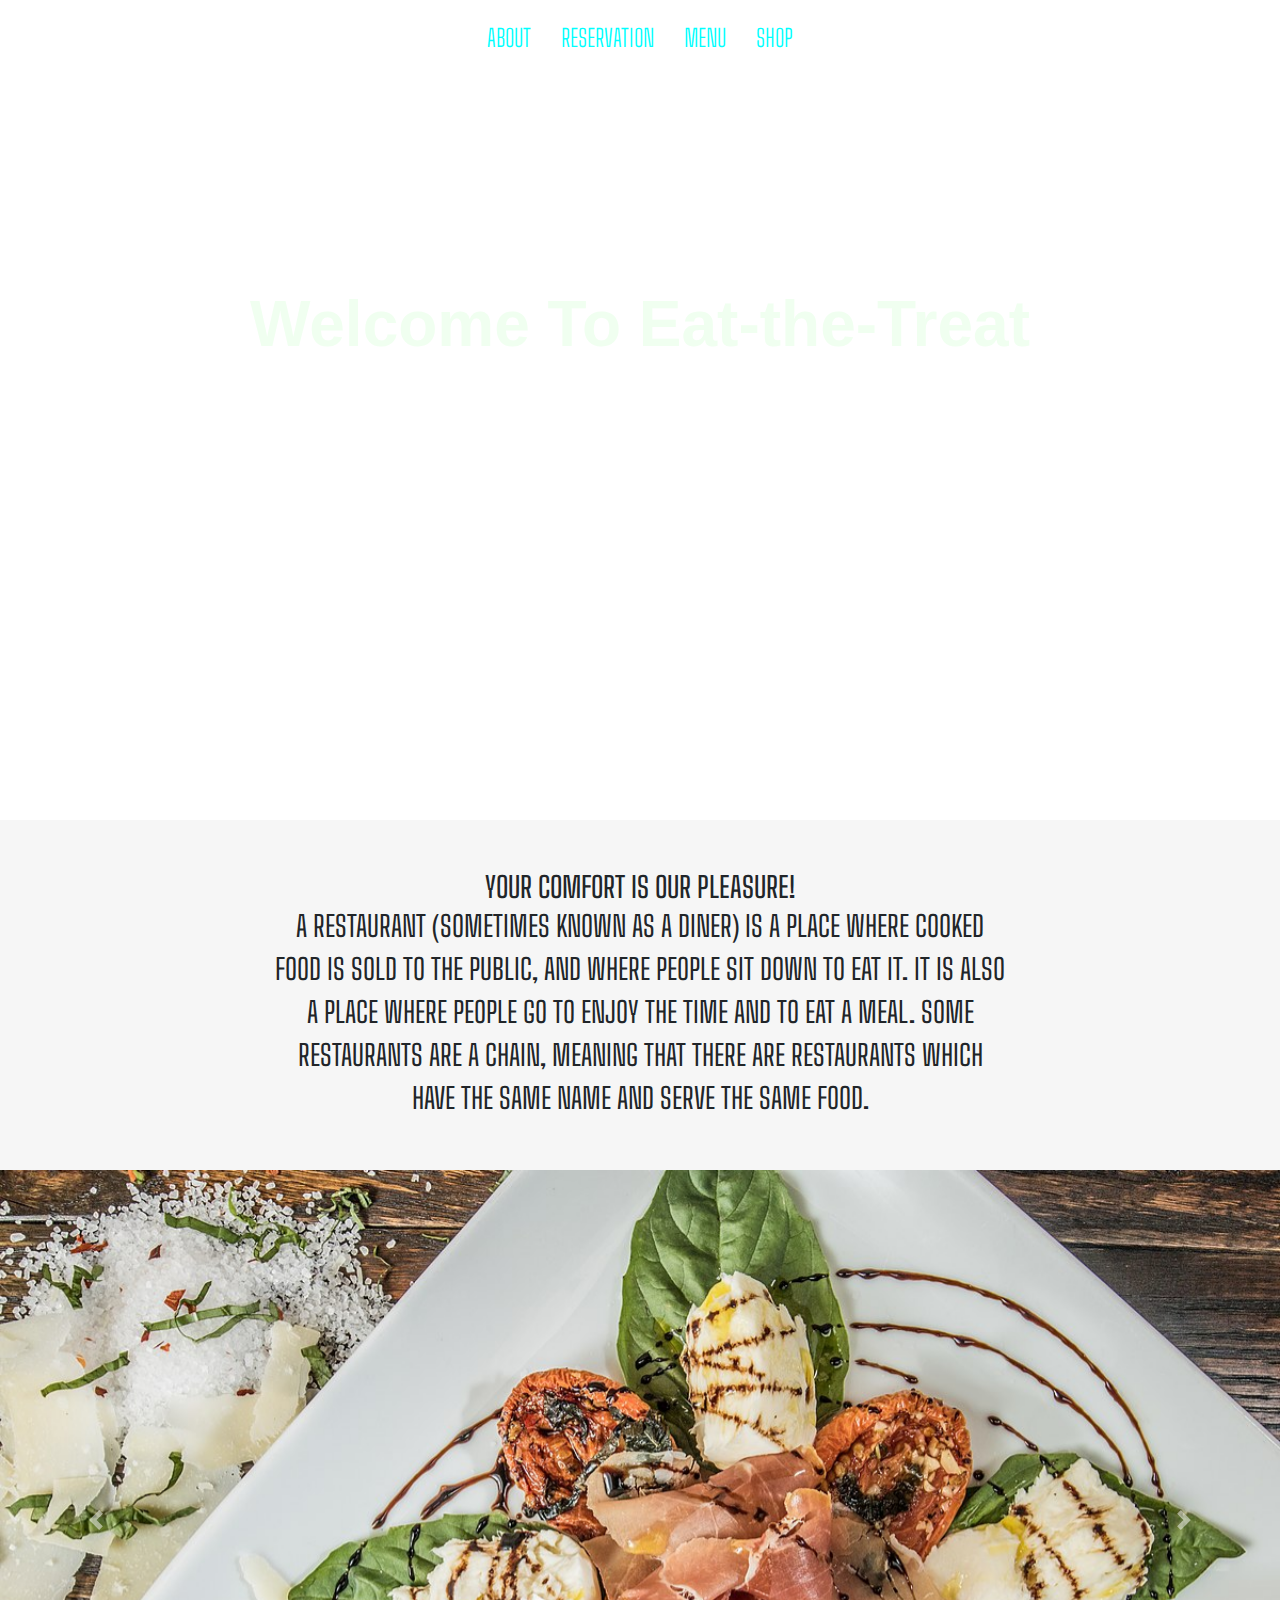
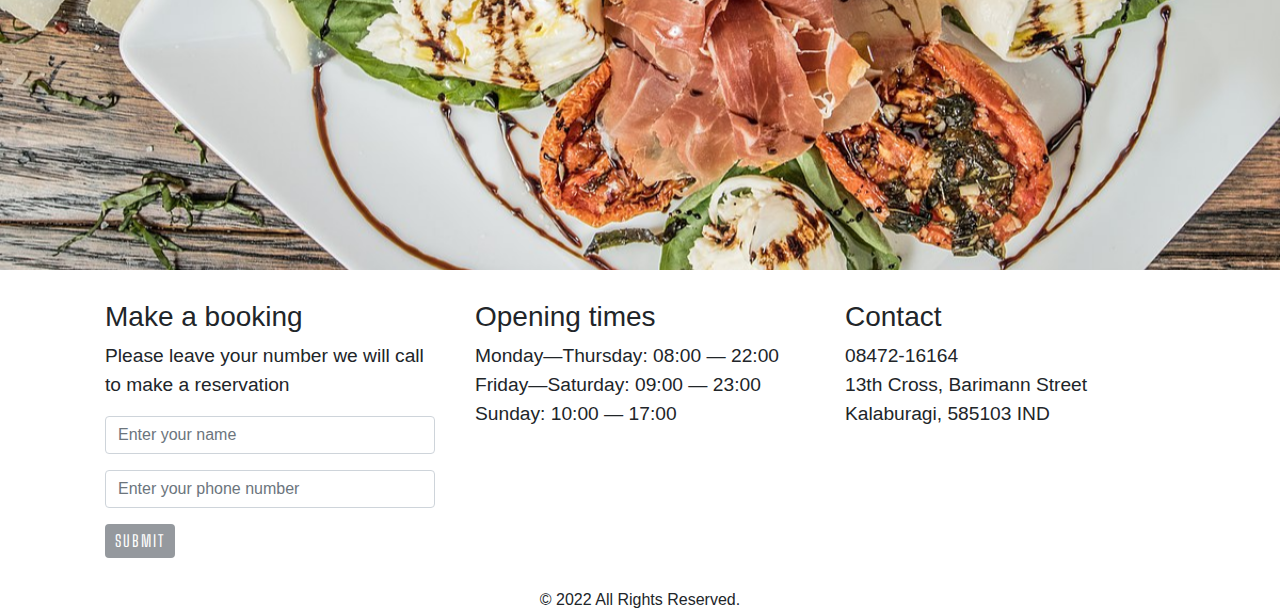
<file: Phase4Project1/index.html>
<!DOCTYPE html>
<html lang="en">

<head>

	
	<meta charset="utf-8">
	<meta name="viewport" content="width=device-width,
			initial-scale=1, shrink-to-fit=no">

	<link rel="stylesheet" href="index.css">

	<!-- Bootstrap CSS -->
	<link rel="stylesheet" href=
"https://stackpath.bootstrapcdn.com/bootstrap/4.3.1/css/bootstrap.min.css"
		integrity=
"sha384-ggOyR0iXCbMQv3Xipma34MD+dH/1fQ784/j6cY/iJTQUOhcWr7x9JvoRxT2MZw1T"
		crossorigin="anonymous">

	<title>Restaurant Website</title>
</head>

<body>

	
	<nav>
		<ul class="nav-flex-row">
			<li class="nav-item">
				<a href="#about">About</a>
			</li>
			<li class="nav-item">
				<a href="#reservation">Reservation</a>
			</li>
			<li class="nav-item">
				<a href="#menu">Menu</a>
			</li>
			<li class="nav-item">
				<a href="#shop">Shop</a>
			</li>
		</ul>
	</nav>
	<section class="section-intro">
		<header>
			<h1> Welcome To Eat-the-Treat
				</h1>
		</header>
		<div class="link-to-book-wrapper">
			<a class="link-to-book"
				href="#reservations">Book a table</a>
		</div>
	</section>

	<section class="about-section">
		<article>
			<h3>
				Your Comfort is our Pleasure!
			</h3>

			
<p>
    A restaurant (sometimes known as a diner) is a place where cooked food is sold to the public, and where people sit down to eat it. It is also a place where people go to enjoy the time and to eat a meal. Some restaurants are a chain, meaning that there are restaurants which have the same name and serve the same food.
			</p>

		</article>
	</section>

	
	<div id="carouselExampleControls"
		class="carousel slide" data-ride="carousel">
		<div class="carousel-inner">
			<div class="carousel-item active">
				<img src="img/food1.jpg"
					class="d-block w-100" alt="food">
			</div>
			<div class="carousel-item">
				<img src="img/food2.jpg"
					class="d-block w-100" alt="food">
			</div>
			<div class="carousel-item">
				<img src="img/food3.jpg"
					class="d-block w-100" alt="food">
			</div>
		</div>
		<a class="carousel-control-prev"
			href="#carouselExampleControls"
			role="button" data-slide="prev">
			<span class="carousel-control-prev-icon"
				aria-hidden="true">
			</span>
			<span class="sr-only">Previous</span>
		</a>
		<a class="carousel-control-next"
			href="#carouselExampleControls"
			role="button" data-slide="next">
			<span class="carousel-control-next-icon"
				aria-hidden="true">
			</span>
			<span class="sr-only">Next</span>
		</a>
	</div>

	<div class="container">
		<div class="row-flex">
			<div class="flex-column-form">
				<h3>
					Make a booking
				</h3>
				<form class="media-centered">
					<div class="form-group">
						
<p>
							Please leave your number we will
							call to make a reservation
						</p>

						
						<input type="name" class="form-control"
							id="exampleInputName1"
							aria-describedby="nameHelp"
							placeholder="Enter your name">
					</div>
					<div class="form-group">
						<input type="number" class="form-control"
							id="exampleInputphoneNumber1"
							placeholder="Enter your phone number">
					</div>
					<button type="submit" class="btn btn-primary">
						Submit
					</button>
				</form>
			</div>
			<div class="opening-time">
				<h3>
					Opening times
				</h3>
				
<p>
					<span>Monday—Thursday: 08:00 — 22:00</span>
					<span>Friday—Saturday: 09:00 — 23:00 </span>
					<span>Sunday: 10:00 — 17:00</span>
				</p>

			</div>
			<div class="contact-address">
				<h3>
					Contact
				</h3>
				
<p>
					<span>08472-16164</span>
					<span>13th Cross, Barimann Street</span>
					<span>Kalaburagi, 585103 IND</span>
				</p>

			</div>
		</div>
	</div>



	

	<script src="https://code.jquery.com/jquery-3.3.1.slim.min.js"
		integrity=
"sha384-q8i/X+965DzO0rT7abK41JStQIAqVgRVzpbzo5smXKp4YfRvH+8abtTE1Pi6jizo"
		crossorigin="anonymous">
	</script>
	
	<script src=
"https://cdnjs.cloudflare.com/ajax/libs/popper.js/1.14.7/umd/popper.min.js"
		integrity=
"sha384-UO2eT0CpHqdSJQ6hJty5KVphtPhzWj9WO1clHTMGa3JDZwrnQq4sF86dIHNDz0W1"
		crossorigin="anonymous">
	</script>
	
	<script src=
"https://stackpath.bootstrapcdn.com/bootstrap/4.3.1/js/bootstrap.min.js"
		integrity=
"sha384-JjSmVgyd0p3pXB1rRibZUAYoIIy6OrQ6VrjIEaFf/nJGzIxFDsf4x0xIM+B07jRM"
		crossorigin="anonymous">
	</script>
</body>
<footer style="text-align: center;">

    &copy 2022 All Rights Reserved.

</footer>
</html>
</file>
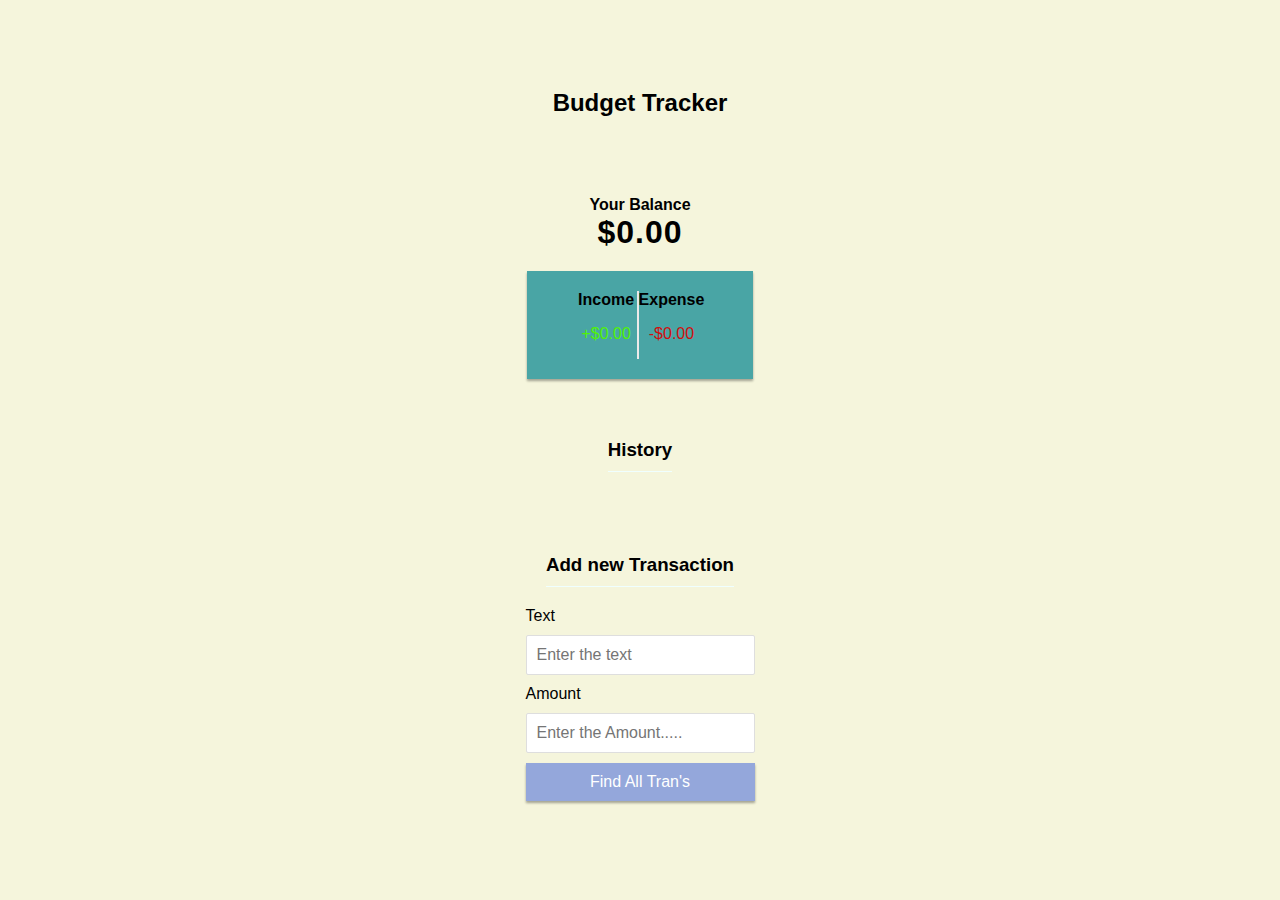
<file: Phase4project2/index.html>
<!DOCTYPE html>
<html lang="en">
<head>
    <meta charset="UTF-8">
    <meta http-equiv="X-UA-Compatible" content="IE=edge">
    <meta name="viewport" content="width=device-width, initial-scale=1.0">
    <title>Budget Tracker</title>
   <link rel="stylesheet" href="index.css">
</head>
<body>
    <h2>Budget Tracker</h2>
    <div class="container"></div>
    <h4>Your Balance</h4>
    <h1 id="balance">$0.00</h1>
    <div class="income-expense-container">
        <div>
            <h4>Income</h4>
            <p id="money-plus" class="money-plus">
                +$0.00
            </p>
        </div>
        <div>
            <h4>Expense</h4>
            <p id="money-minus" class="money-minus">
                -$0.00
            </p>
        </div>
    </div>
        <h3>History</h3>
        <ul>
            <!-- <li class="minus">
                Cash <span>-$400</span><button class="delete-btn">Del</button>
            </li> -->
        </ul>

        <h3>Add new Transaction</h3>
        <form  id="form">
            <div class="from-control">
                <label for="Text">Text</label>
                <input type="text" id="text" placeholder="Enter the text">
            </div>
            <div class="from-control">
                <label for="Amount">Amount</label>
                <input type="number" id="amount" placeholder="Enter the Amount.....">
            </div>
            <button class="btn">Find All Tran's</button>
        </form>
    
    <script src="index.js"></script>
</body>
</html>
</file>
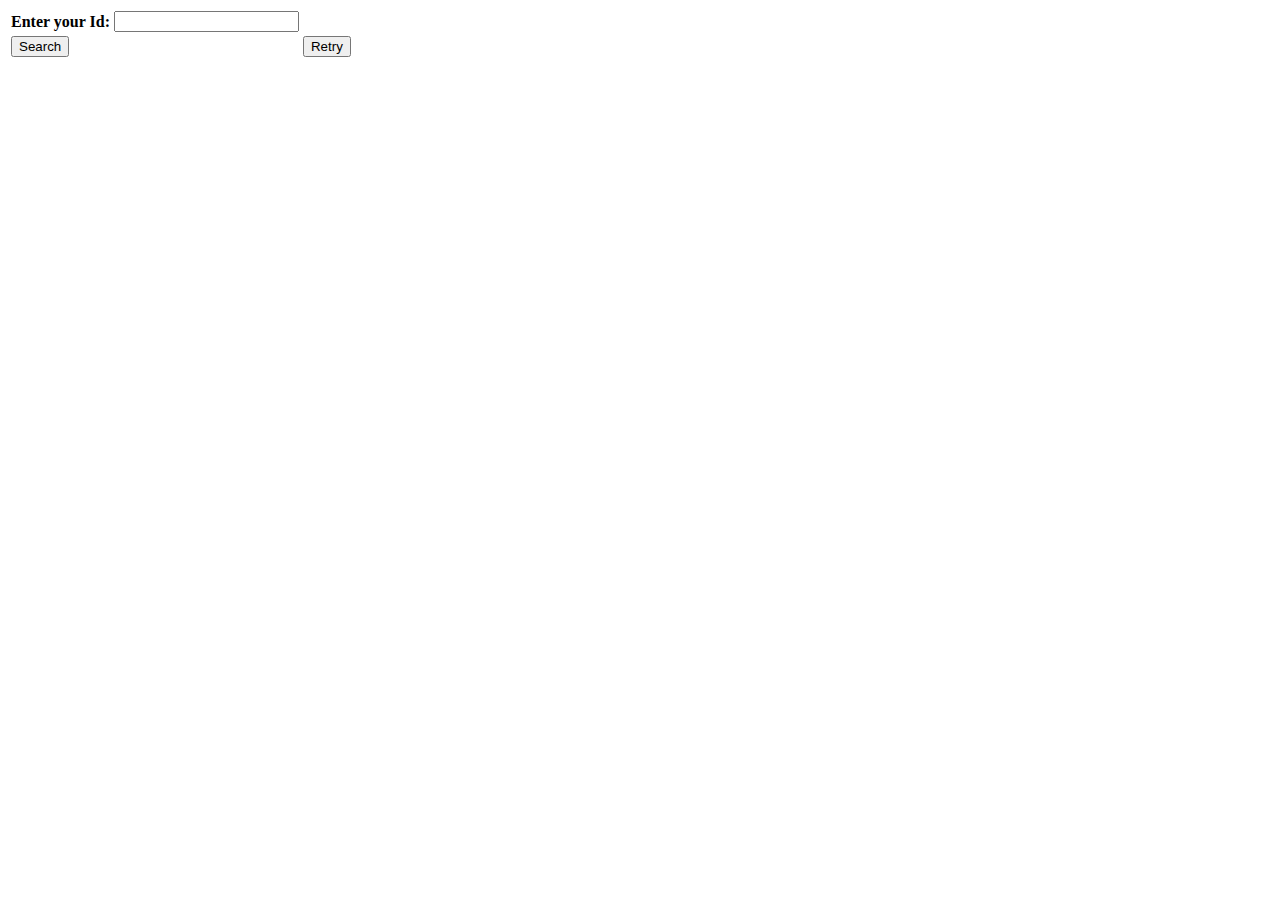
<file: Product_Validation/src/main/webapp/index.html>
<!DOCTYPE html>
<html>
<head>
<meta charset="ISO-8859-1">
<title>ProductBazar</title>
</head>
<body >

<form action="display">
<table>
	<tr>
	<th>Enter your Id:</th> 
	<td><input type="text" name="pid"></td>
	</tr>
	<tr>
	<td colspan="2"><input type ="submit" value="Search"></td>
	<td colspan="2"><input type ="reset" value="Retry"></td>
	</tr>
</table>
</form>
</body>
</html>
</file>
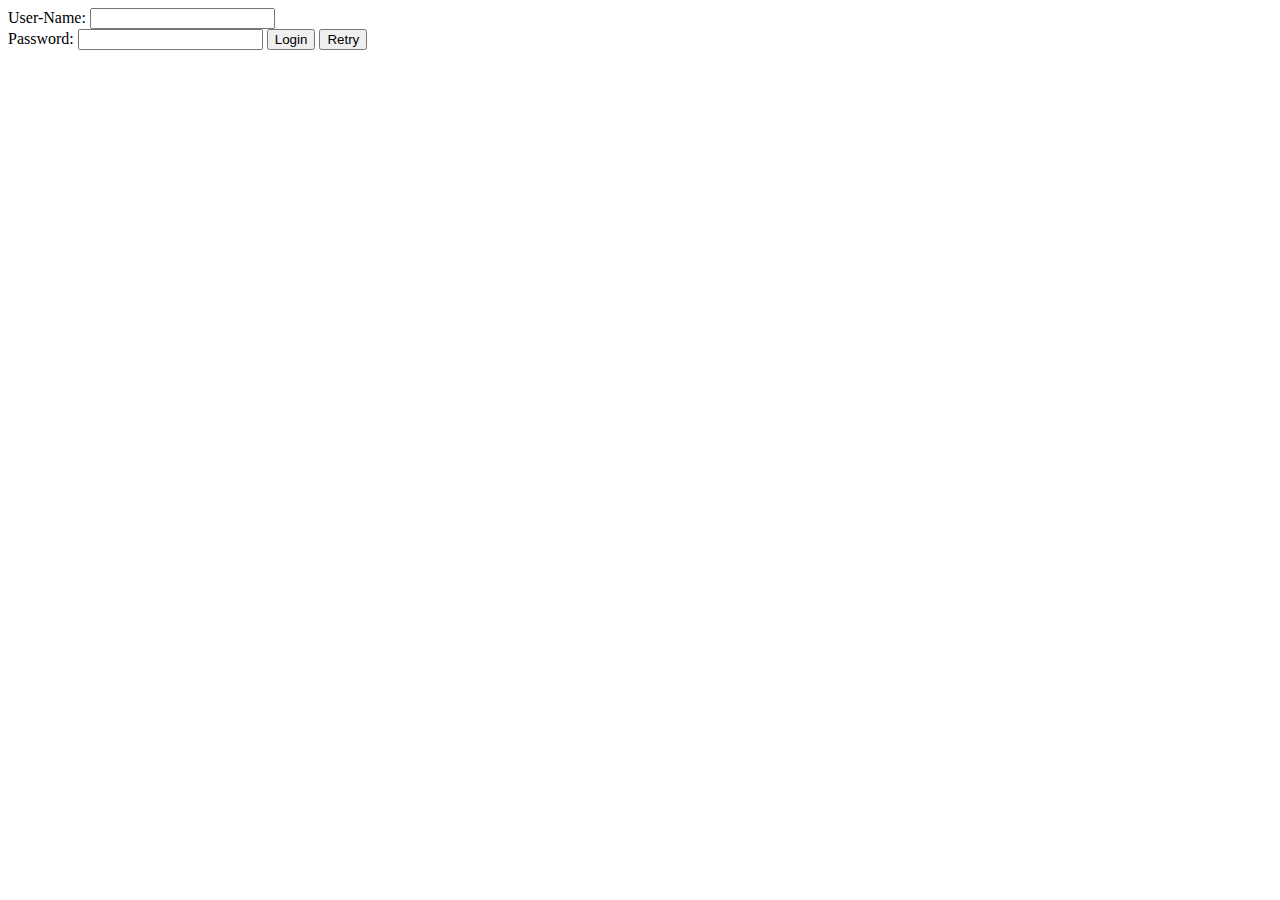
<file: Validate_Demo/src/main/webapp/index.html>
<!DOCTYPE html>
<html>
<head>
<meta charset="ISO-8859-1">
<title>Insert title here</title>
</head>
<body>
<form action="Validate" method="post">
User-Name: <input type="text" name="username"><br>
Password: <input type="password" name="password">

<input type= "submit" value="Login">
<input type="reset" value="Retry">
</form>
</body>
</html>
</file>
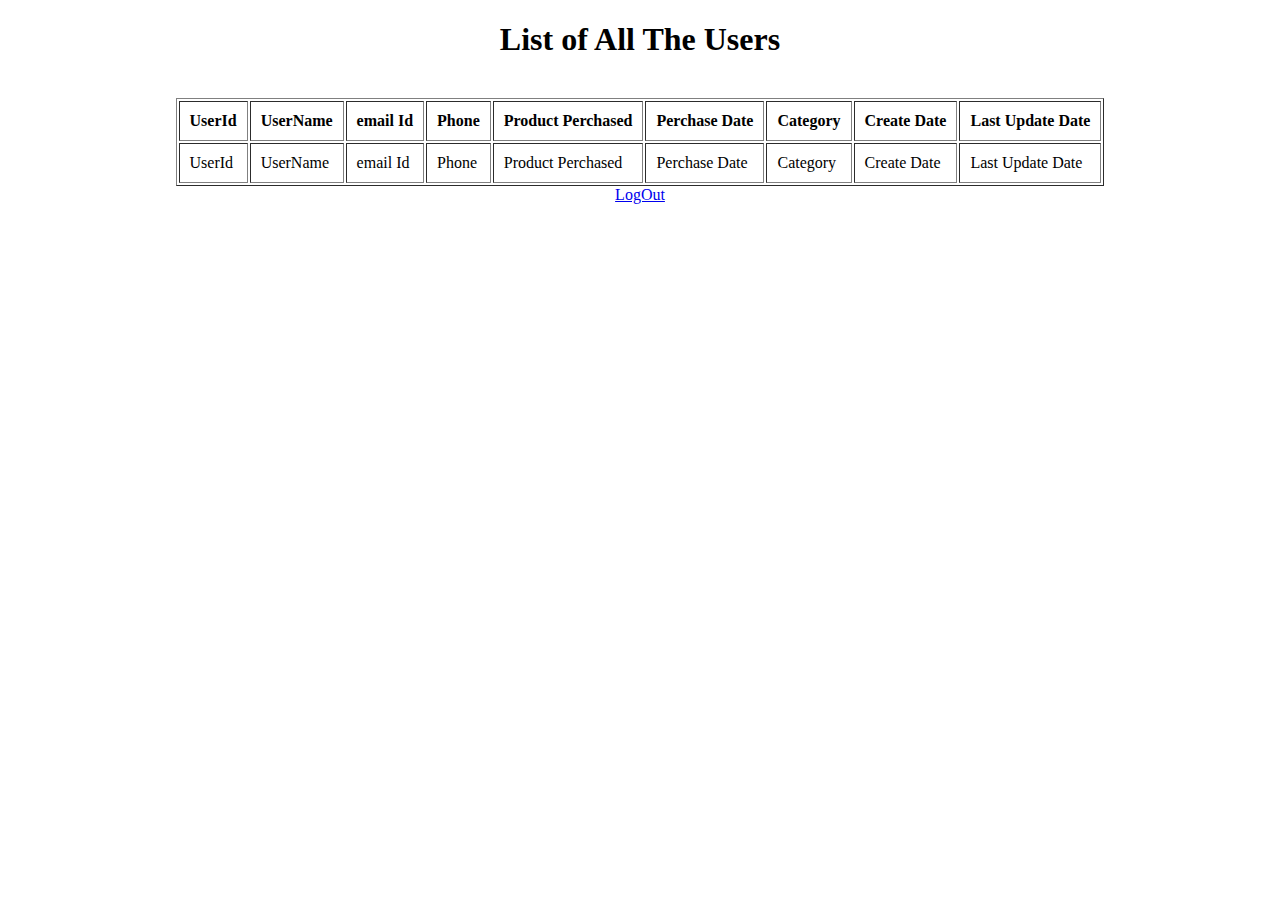
<file: SportyShoesStore/src/main/resources/templates/index.html>
<!DOCTYPE html>
<html xmlns="http://www.w3.org/1999/xhtml"
      xmlns:th="http://www.thymeleaf.org">
<head>
<meta charset="ISO-8859-1">
<title>List OF User Details</title>
</head>
<body>
<div align="center">
<H1>List of All The Users</H1>
<br/>
 <table border="1" cellpadding="10">
   <thead>
     <tr>
        <th>UserId</th>
        <th>UserName</th>
        <th>email Id</th>
        <th>Phone</th>
        <th>Product Perchased</th>
        <th>Perchase Date</th>
        <th>Category</th>
        <th>Create Date</th>
        <th>Last Update Date</th>
      </tr>
     </thead>
     <tbody>
       <tr th:each="userdetails : ${listUsers}">
          <td th:text="${userdetails.userId}">UserId</td>
          <td th:text="${userdetails.username}">UserName</td>
          <td th:text="${userdetails.emailId}">email Id</td>
          <td th:text="${userdetails.phone}">Phone</td>
          <td th:text="${userdetails.productPerchased}">Product Perchased</td>
          <td th:text="${userdetails.perchaseDate}">Perchase Date</td>
          <td th:text="${userdetails.category}">Category</td>
          <td th:text="${userdetails.createDate}">Create Date</td>
          <td th:text="${userdetails.lastUpdateDate}">Last Update Date</td>
        </tr>
     </tbody>
     </table>
     <a href="/logout">LogOut</a>
   </div>
</body>
</html>
</file>
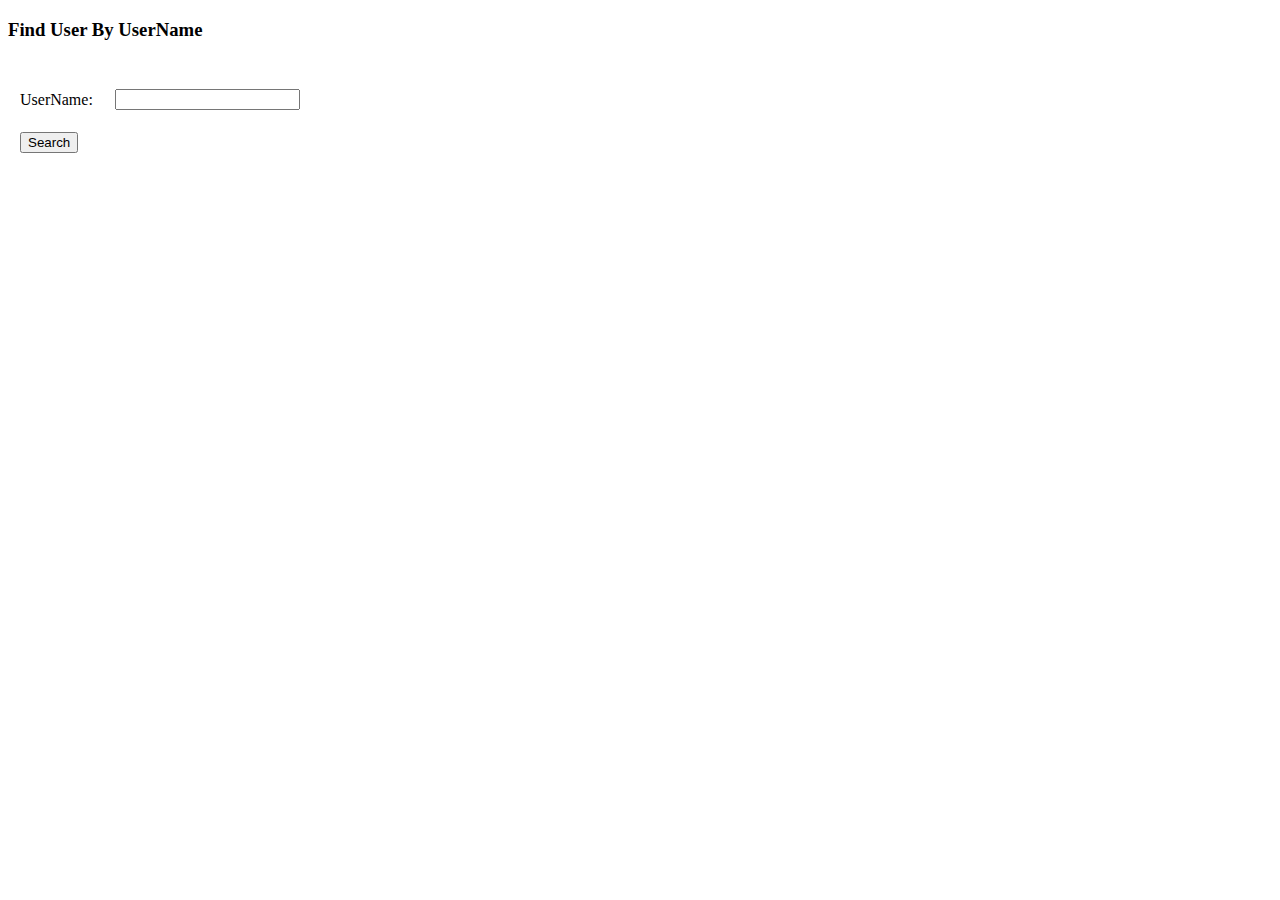
<file: SportyShoesStore/src/main/resources/templates/finduser.html>
<!DOCTYPE html>
<html xmlns="http://www.w3.org/1999/xhtml"
����xmlns:th="http://www.thymeleaf.org">
<head>
<meta charset="ISO-8859-1">
<title>Insert title here</title>
</head>
<body>
 <div aling="center">
    <H3>Find User By UserName</H3>
    <br>
    <form action="#" th:action="@{/find{username}" th:object="${userdetails}" method ="post">
         <table border="0" cellpadding="10">
            <tr>
              <td>UserName:</td>
                <td> <input type="text" th:feild="*{username}"/>
                  </td>
                   <tr>
                    <td colspan="2"><button type="submit">Search</button> </td>
                </tr>
            </table>    
    </form>
 </div>
</body>
</html>
</file>
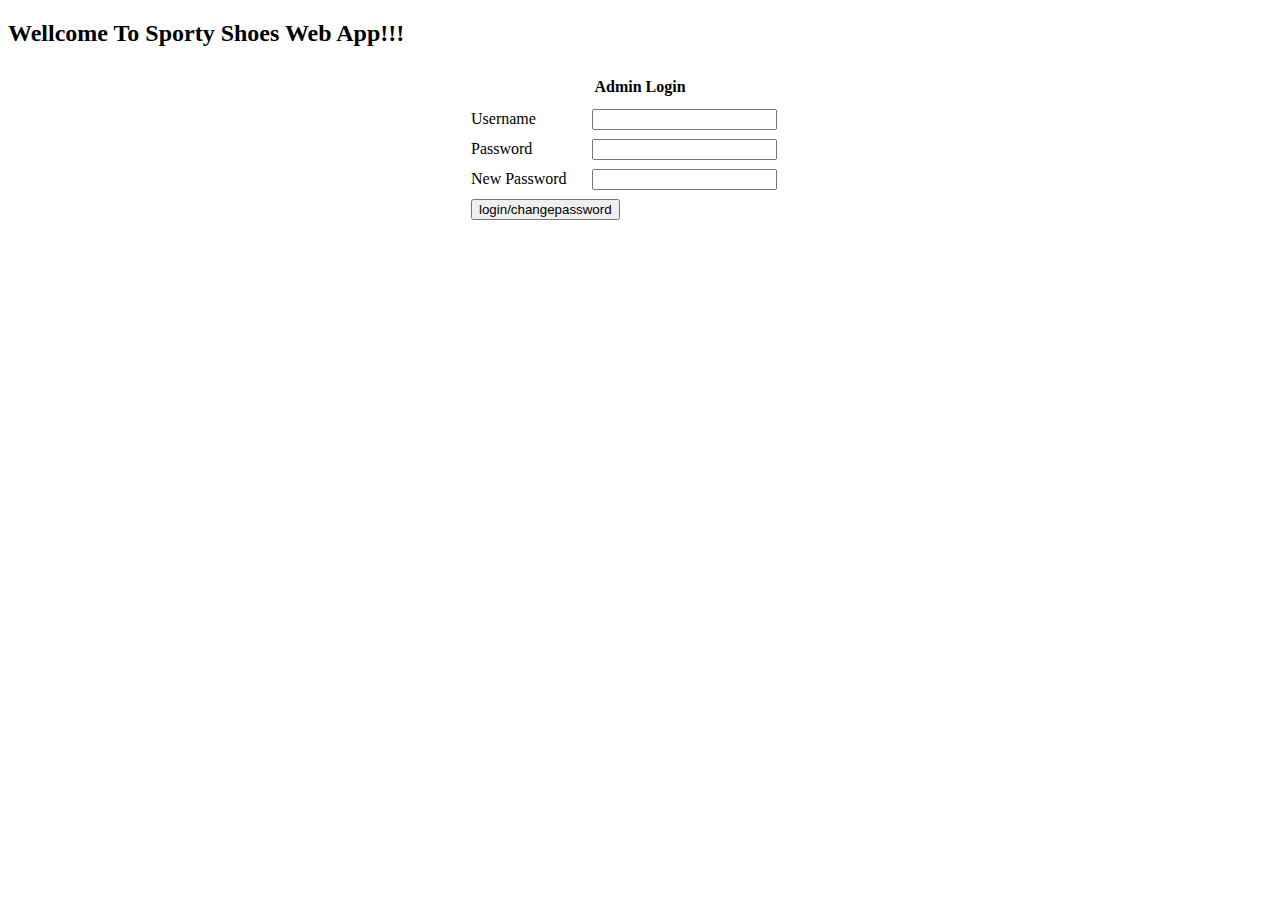
<file: SportyShoesStore/src/main/resources/templates/login.html>
<!DOCTYPE html>
<html>
<head>
<meta charset="ISO-8859-1">
<title>Insert title here</title>
</head>
<body>
<div aling="center">
<h2>Wellcome To Sporty Shoes Web App!!!</h2>

	<table width="100%" height="100%" border="0" cellpadding="0"
		align="center">
		<tr>
			<td align="center" valign="middle">
				<table class="table-bordered" width="350" border="0" cellpadding="3"
					cellspacing="3" bgcolor="#ffffff">

					<form action="#" th:action="@{/adminlogin}" th:object="${user}"
						method="post">


						<tr>
							<td height="25" colspan="2" align="left" valign="middle"
								bgcolor="#ffffff" class="style2">
								<div align="center">
									<strong>Admin Login</strong>
								</div>
							</td>
						</tr>
						<tr>
							<td>Username</td>
							<td><input type="text" th:field="*{username}"
								class="form-control" /></td>
						</tr>
						<tr>
							<td>Password</td>
							<td><input type="password" th:field="*{password}"
								class="form-control" /></td>
						</tr>
						<tr>
							<td>New Password</td>
							<td><input type="password" th:field="*{newPassword}"
								class="form-control" /></td>
						</tr>
						<tr>
							<td colspan="2"><button type="submit" class="btn btn-info"
									align="right">login/changepassword</button></td>
						</tr>						
					</form>

				</table>
			</td>
		</tr>
	</table>
</body>
</html>
</file>
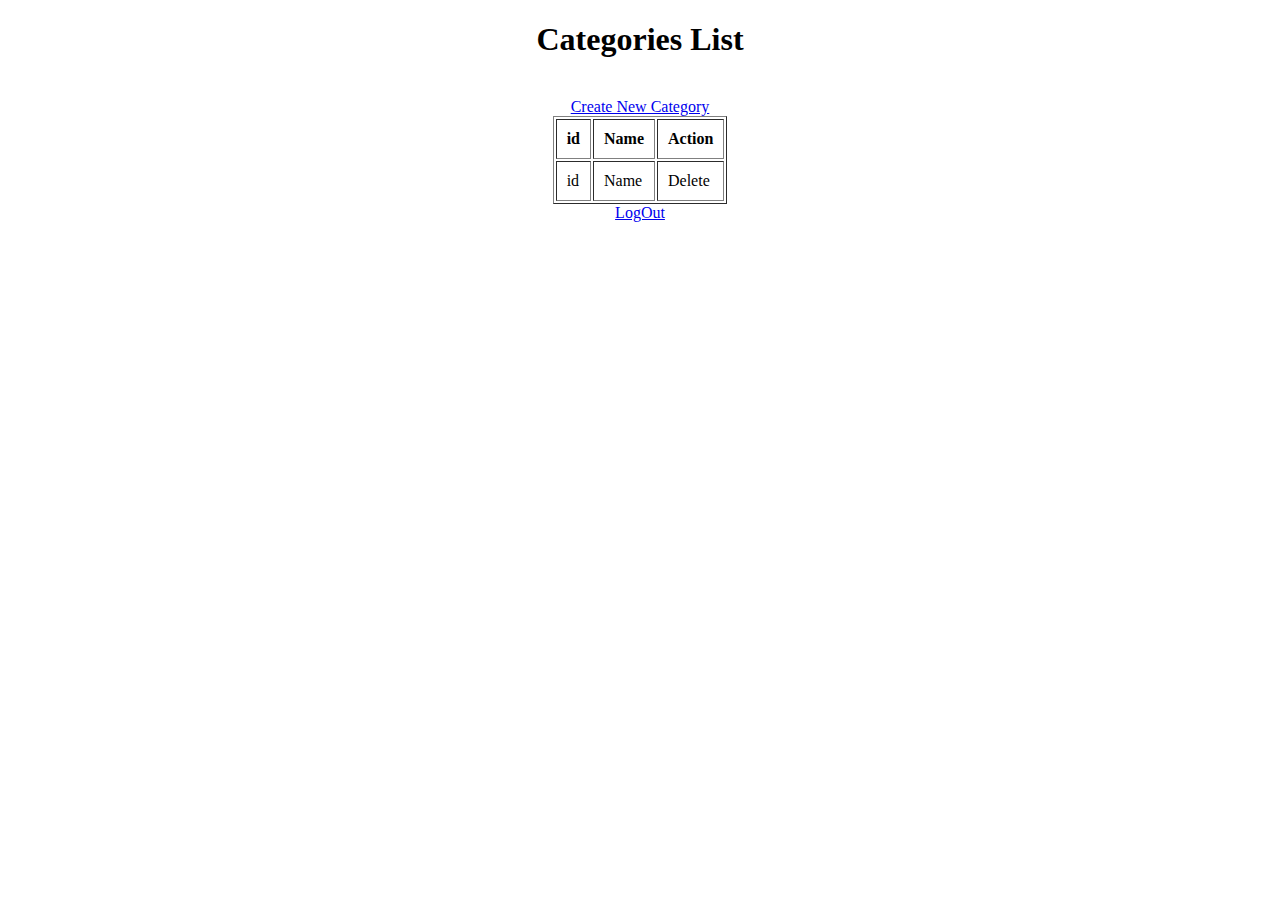
<file: SportyShoesStore/src/main/resources/templates/manage.html>
<!DOCTYPE html>
<html xmlns="http://www.w3.org/1999/xhtml"xmlns:th="http://www.thymeleaf.org">
<head>
<meta charset="ISO-8859-1">
<title>Manage Category Unit<</title>
</head>
<body>
<div align="center">
<h1>Categories List</h1><br>
<div align="center">
<a href="/new">Create New Category</a>
</div>
<table border="1" cellpadding="10"><thead><tr>
<th>id</th>
<th>Name</th>
<th>Action</th>
</tr>
</thead>
<tbody>
<tr th:each="categories : ${listCategories}">
<td th:text="${categories.id}">id</td>
<td th:text="${categories.categoryName}">Name</td>
<td><a th:href="@{/delete/{id}(id=${categories.id})}">Delete</a></td>
</tr>
</tbody>
</table>
<a href="/logout">LogOut</a>
</div>
</body>
</html>
</file>
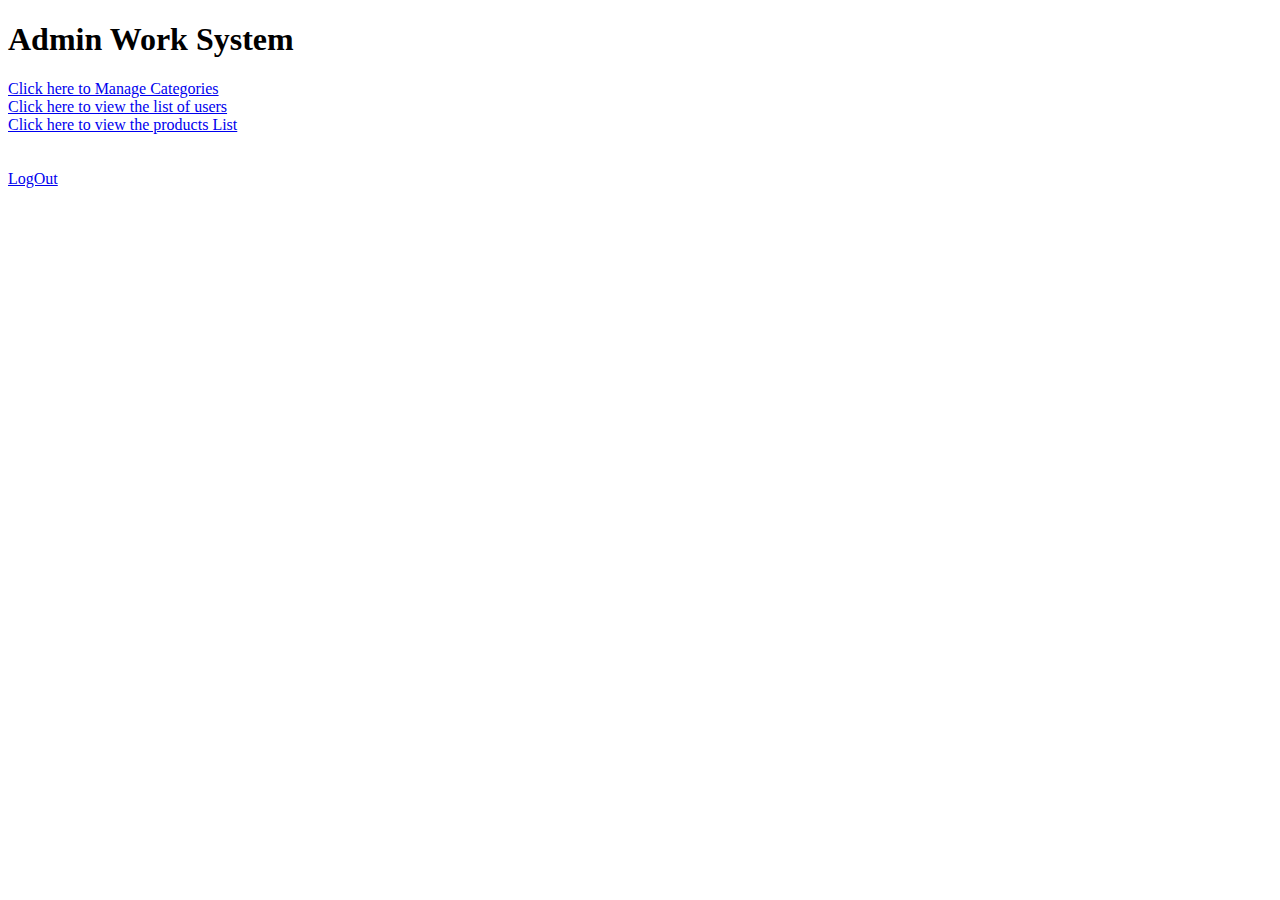
<file: SportyShoesStore/src/main/resources/templates/menu.html>
<!DOCTYPE html>
<html>
<head>
<meta charset="ISO-8859-1">
<title>Insert title here</title>
</head>
<body>
<h1>Admin Work System</h1>
<a href="/listcat">Click here to Manage Categories</a><br>
<a href="/index">Click here to view the list of users</a><br>
<a href="/listprod">Click here to view the products List</a><br>
<br>
<br>
<a href="/logout">LogOut</a>



</body>
</html>
</file>
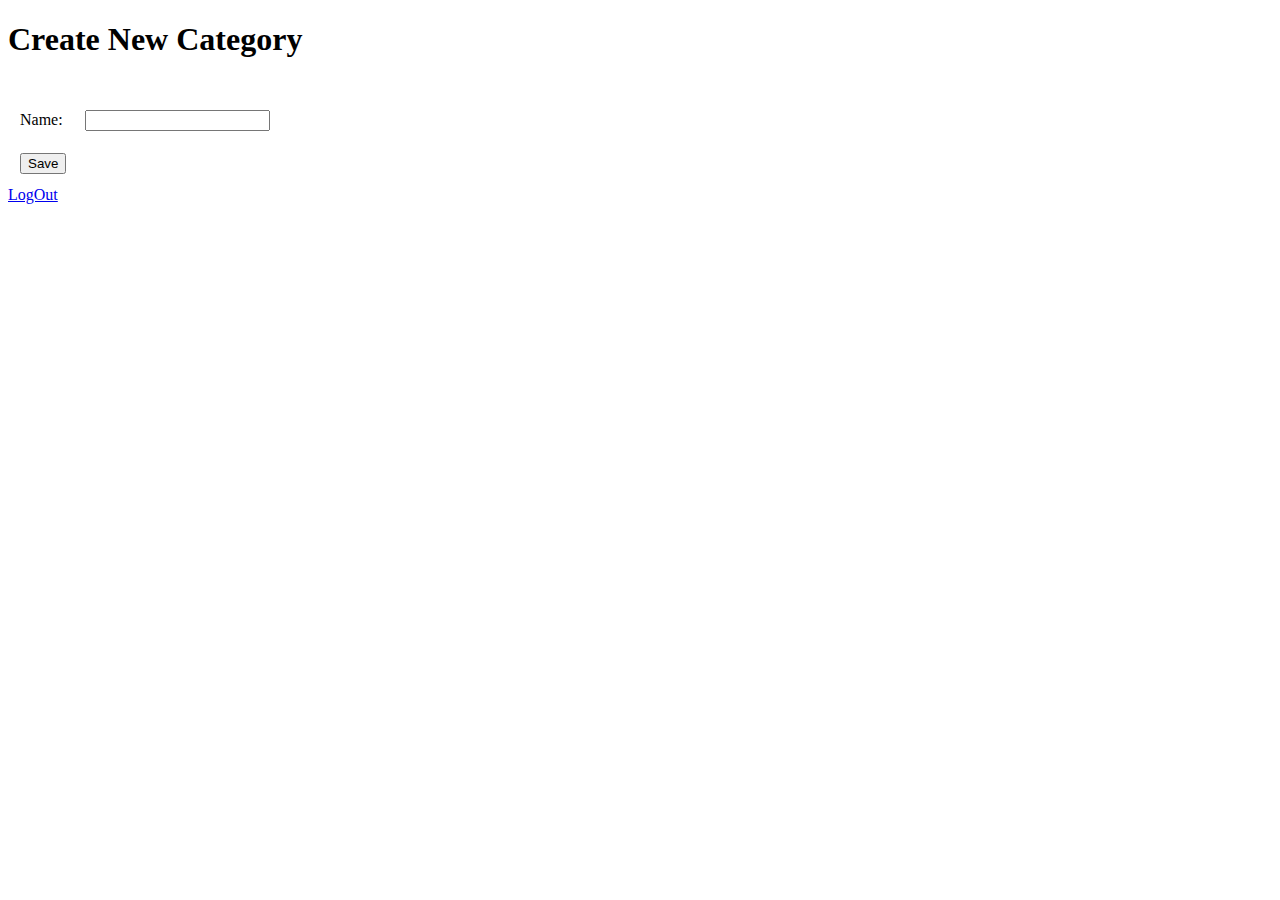
<file: SportyShoesStore/src/main/resources/templates/new_category.html>
<!DOCTYPE html>
<html xmlns="http://www.w3.org/1999/xhtml"
������xmlns:th="http://www.thymeleaf.org">
<head>
<meta charset="ISO-8859-1">
<title>Create New Category</title>
</head>
<body>
<div aling="center">
 <h1>Create New Category</h1>
    <br/>
     <form action="#" th:action="@{/save}" th:object="${categories}"
            method="post">
 
            <table border="0" cellpadding="10">
                <tr>
                    <td>Name:</td>
                    <td><input type="text" th:field="*{categoryName}" /></td>
                </tr>                            
                <tr>
                    <td colspan="2"><button type="submit">Save</button> </td>
                </tr>
            </table>
        </form>
        <a href="/logout">LogOut</a>
   


</div>
</body>
</html>
</file>
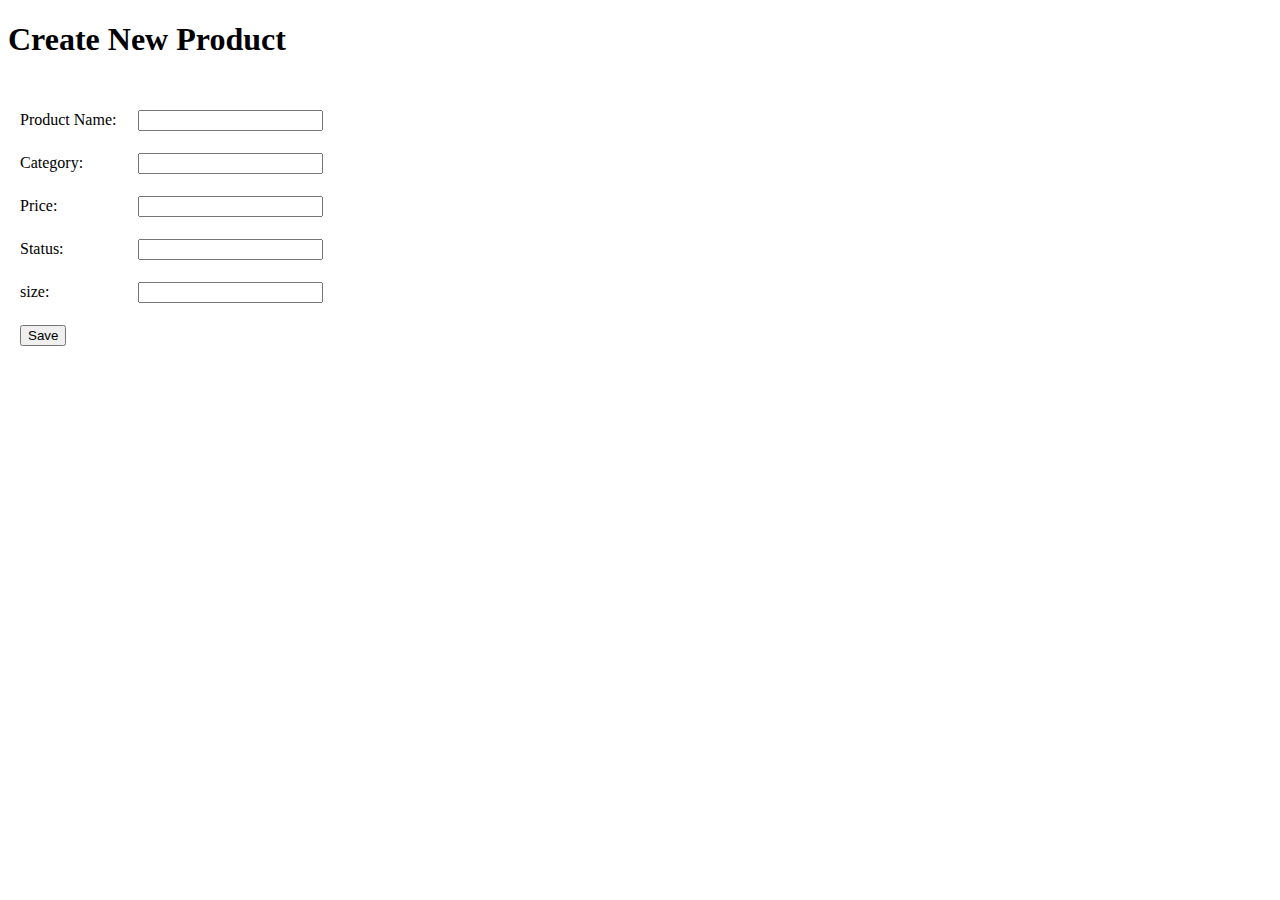
<file: SportyShoesStore/src/main/resources/templates/new_product.html>
<!DOCTYPE html>
<html xmlns="http://www.w3.org/1999/xhtml"
������xmlns:th="http://www.thymeleaf.org">
<head>
<meta charset="ISO-8859-1">
<title>Create New Category</title>
</head>
<body>
<div aling="center">
 <h1>Create New Product</h1>
    <br/>
     <form action="#" th:action="@{/saveproduct}" th:object="${product}"
            method="post">
 
            <table border="0" cellpadding="10">
                <tr>
                    <td>Product Name:</td>
                    <td><input type="text" th:field="*{productName}" /></td>
                </tr>  
                <tr>
                    <td>Category:</td>
                    <td><input type="text" th:field="*{category}" /></td>
                </tr> 
                <tr>
                    <td>Price:</td>
                    <td><input type="text" th:field="*{price}" /></td>
                </tr> 
                <tr>
                    <td>Status:</td>
                    <td><input type="text" th:field="*{status}" /></td>
                </tr> 
                <tr>
                    <td>size:</td>
                    <td><input type="text" th:field="*{size}" /></td>
                </tr> 
                                        
                <tr>
                    <td colspan="2"><button type="submit">Save</button> </td>
                </tr>
            </table>
        </form>
   


</div>
</body>
</html>
</file>
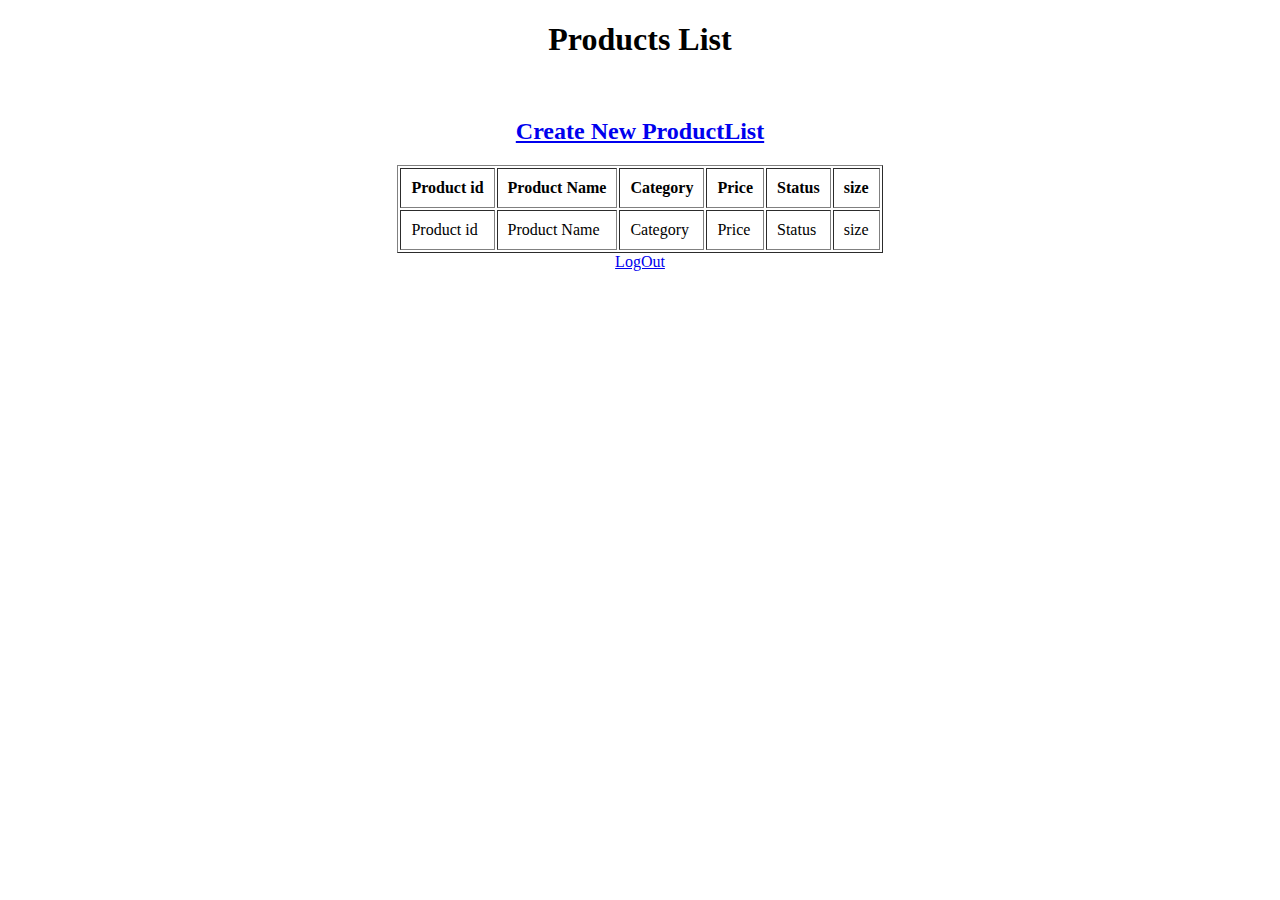
<file: SportyShoesStore/src/main/resources/templates/product_manage.html>
<!DOCTYPE html>
<html xmlns="http://www.w3.org/1999/xhtml"xmlns:th="http://www.thymeleaf.org">
<head>
<meta charset="ISO-8859-1">
<title>Manage Product Unit</title>
</head>
<body>
<div align="center">
<h1>Products List</h1><br>
<h2><b><a href="/newproduct">Create New ProductList</a></b></h2>
<table border="1" cellpadding="10">
<thead>
<tr>
<th>Product id</th>
<th>Product Name</th>
<th>Category</th>
<th>Price</th>
<th>Status</th>
<th>size</th>
</tr>
</thead>
<tbody>
<tr th:each="product : ${listProduct}">
<td th:text="${product.id}">Product id</td>
<td th:text="${product.productName}">Product Name</td>
<td th:text="${product.category}">Category</td>
<td th:text="${product.price}">Price</td>
<td th:text="${product.status}">Status</td>
<td th:text="${product.size}">size</td>
</tr></tbody>
</table>
<a href="/logout">LogOut</a>
</div>
</body>
</html>
</file>
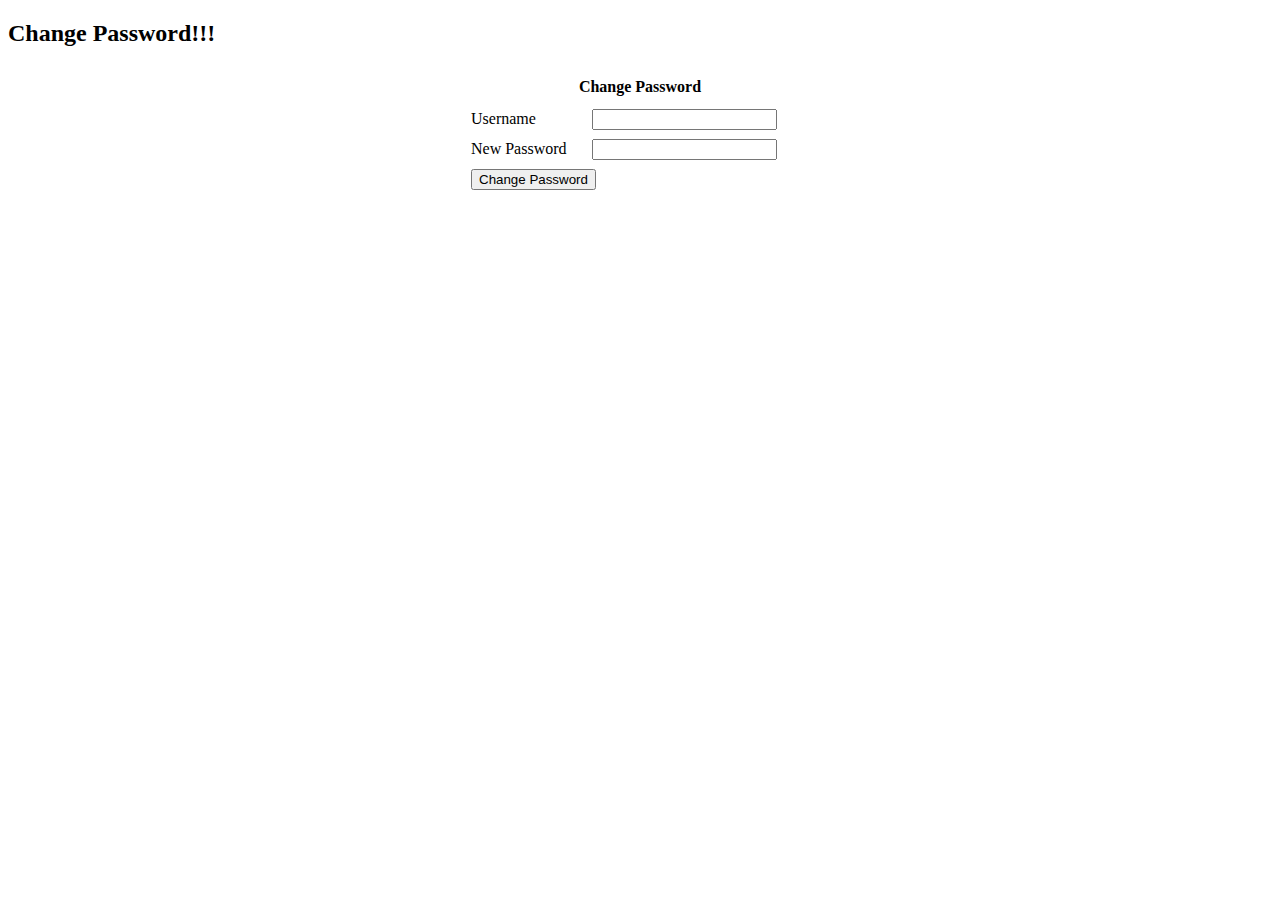
<file: SportyShoesStore/src/main/resources/templates/relogin.html>
<!DOCTYPE html>
<html>
<head>
<meta charset="ISO-8859-1">
<title>Insert title here</title>
</head>
<body>
<div aling="center">
<h2>Change Password!!!</h2>

	<table width="100%" height="100%" border="0" cellpadding="0"
		align="center">
		<tr>
			<td align="center" valign="middle">
				<table class="table-bordered" width="350" border="0" cellpadding="3"
					cellspacing="3" bgcolor="#ffffff">

					<form action="#" th:action="@{/}" th:object="${userchange}"
						method="post">
						<tr>
							<td height="25" colspan="2" align="left" valign="middle"
								bgcolor="#ffffff" class="style2">
								<div align="center">
									<strong>Change Password</strong>
								</div>
							</td>
						</tr>
						<tr>
							<td>Username</td>
							<td><input type="text" th:field="*{username}" name="username" /></td>
												   	
						</tr>
						<tr>
							<td>New Password</td>
							<td><input type="password" th:field="*{password}" name="password" /></td>
						</tr>
						<tr>
							<td colspan="2"><button type="submit" class="btn btn-info"
									align="right">Change Password</button></td>
						</tr>						
					</form>
				</table>
			</td>
		</tr>
	</table>
</body>
</html>
</file>
<file: Phase4Project1/index.css>
@import url('https://fonts.googleapis.com/css?family=Big+Shoulders+Text:100, 300, 400, 500, 600, 700, 800, 900&display=swap');



.nav-flex-row {
	display: flex;
	flex-direction: row;
	justify-content: center;
	position: absolute;
	z-index: 100;
	left: 0;
	width: 100%;
	padding: 0;
}

.nav-flex-row li {
	text-decoration: none;
	list-style-type: none;
	padding: 20px 15px;
}

.nav-flex-row li a {
	font-family: 'Big Shoulders Text', cursive;
	color: aqua;
	font-size: 1.5em;
	text-transform: uppercase;
	font-weight: 300;
}
.nav-flex-row li a:hover{
	background: burlywood;
}

.section-intro {
	height: 820px;
	background-image: url(https://images.unsplash.com/photo-1552566626-52f8b828add9?ixlib=rb-1.2.1&ixid=MnwxMjA3fDB8MHxzZWFyY2h8N3x8ZmFuY3klMjByZXN0YXVyYW50fGVufDB8fDB8fA%3D%3D&w=1000&q=80);
	background-size: cover;
	display: flex;
	flex-direction: column;
	justify-content: center;
	align-items: center;
}

.section-intro h1 {
	text-align: center;
	color:honeydew ;
	font-size: 4em;
	font-weight: 700;
}

.section-intro header {
	display: flex;
	flex: 4;
	flex-direction: row;
	justify-content: center;
	align-items: center;
}

.link-to-book-wrapper {
	flex: 1;
}

.about-section {
	display: flex;
	align-items: center;
	background-color: #f3f3f3c0;
	padding: 50px 30px;
    
}

.link-to-book {
	color: #ffffff;
	display: block;
	border: 2px solid #ffffff;
	padding: 5px 10px;
}

a.link-to-book:hover {
	background-color: #ffffff;
	color: #95999e;
	text-decoration: none;
}

.about-section p,
.about-section h3 {
	text-align: center;
	width: 60%;
	margin: auto;
	font-family: 'Big Shoulders Text', cursive;
	font-size: 1.8em;
	text-transform: uppercase;
}

.carousel-inner {
	height: 700px;
}

.row-flex {
	display: flex;
	flex-direction: row;
}

.flex-column-form {
	display: flex;
	flex-direction: column;
	flex: 1;
	margin: 30px 20px;
}

.btn.btn-primary {
	font-family: 'Big Shoulders Text', cursive;
	color: #ffffff;
	background-color: #95999e;
	text-transform: uppercase;
	font-size: 16px;
	padding: 5px 10px;
	letter-spacing: 2px;
	border: 0;
}

.btn.btn-primary:hover {
	background-color: #747474;
}
.opening-time,
.contact-address {
	flex: 1;
	margin: 30px 20px;
	font-size: 1.2em;
}

.form-group p {
	font-size: 1.2em;
}

.opening-time p span,
.contact-address p span {
	display: block;
}

@media (min-width:577px) and (max-width: 800px) {

	.section-intro {
		height: 500px;
	}

	.about-section p,
	.about-section h3 {
		font-size: 20px;
	}

	.carousel-inner {
		height: auto;
	}

	.row-flex {
		display: flex;
		flex-direction: column;
	}
}

@media screen and (max-width: 576px) {
	.section-intro {
		height: 300px;
	}

	.about-section {
		padding: 30px;
	}

	.section-intro h1 {
		font-size: 2em;
	}

	.about-section p,
	.about-section h3 {
		font-size: 15px;
	}

	.carousel-inner {
		height: auto;
	}

	.row-flex {
		display: flex;
		flex-direction: column;
	}

	.row-flex h3 {
		font-size: 25px;
		text-align: center;
	}

	.form-group p {
		font-size: 15px;
	}

	.opening-time p span,
	.contact-address p span {
		font-size: 15px;
		text-align: center;
	}

}
</file>
<file: Phase4project2/index.css>
:root{
    --box-shadow: 0 2px 3px rgba(0,0,0,0.12),
    0 2px 2px rgba(0,0,0,0.24);
}
*{
    box-sizing: border-box;
}
body{
    background-color: beige;
     display: flex; 
     flex-direction: column;  
     align-items: center;
     justify-content: center;
     min-height: 100vh;
     margin: 0;
     font-family: -apple-system, BlinkMacSystemFont, 'Segoe UI', Roboto, Oxygen, Ubuntu, Cantarell, 'Open Sans', 'Helvetica Neue', sans-serif;
}

.container{
    margin: 30px;
    width: 350px;
}
h1{
    letter-spacing: 1px;
    margin:0;
}
h3{
    border-bottom: 1px solid azure;
    padding-bottom: 10px;
    margin:40px 0 10px;
}
h4{
    margin:0;
    text-transform: capitalize;
}
.income-expense-container{
    background-color: #49a5a5;
    box-shadow: var(--box-shadow);
    /* box-sizing: border-box; */
    padding: 20px;
    padding-left: 4%;
    padding-right: 4%;
    display: flex;
    justify-content: center;
    margin: 20px 0;
}
.income-expense-container > div{
    flex: 2;
    text-align: center;
}
.income-expense-container > div:first-of-type{
    padding-right: 2%;
    border-right: 2px solid #ebeaea ;
    padding-left: 2%;
   
}

.money{
    font-size: 2;
    letter-spacing: 1px;
    margin: 5px 0;

}
.money-plus{
    color: rgb(81, 243, 6);

}
.money-minus{
    color: rgb(209, 14, 14);
    
}
label{
    display: inline-block;
    margin: 10px 0;
}
input[type="text"],input[type="number"]{
    border: 1px solid #dedede;
    border-radius: 2px;
    display: block;
    font-size: 16px;
    padding: 10px;
    width: 100%;

}
.btn{
    cursor: pointer;
    background-color: rgb(148, 167, 219);
    box-shadow: var(--box-shadow);
    color:#fff;
    border:0;
    display: block;
    font-size: 16px;
    margin: 10px 0 30px;
    padding: 10px;
    width:100%;

}
.btn:focus,.delete-btn:focus{
    outline:0;
}
.list {
    list-style-type: none;
    padding: 0;
    margin-bottom: 40px;
  }
  
  .list li {
    background-color: #fff;
    box-shadow: var(--box--shadow);
    color: #333;
    display: flex;
    justify-content: space-between;
    position: relative;
    padding: 10px;
    margin: 10px 0;
  }
  
  .list li.plus {
    border-right: 5px solid #2ecc71;
  }
  
  .list li.minus {
    border-right: 5px solid #c0392b;
  }
  
  .delete-btn {
    cursor: pointer;
    background-color: #e74c3c;
    border: 0;
    color: #fff;
    font-size: 20px;
    line-height: 20px;
    padding: 2px 5px;
    position: absolute;
    top: 50%;
    left: 0;
    transform: translate(-100%, -50%);
    opacity: 0;
    transition: opacity 0.3s ease;
  }
  
  .list li:hover .delete-btn {
    opacity: 1;
  }
</file>
